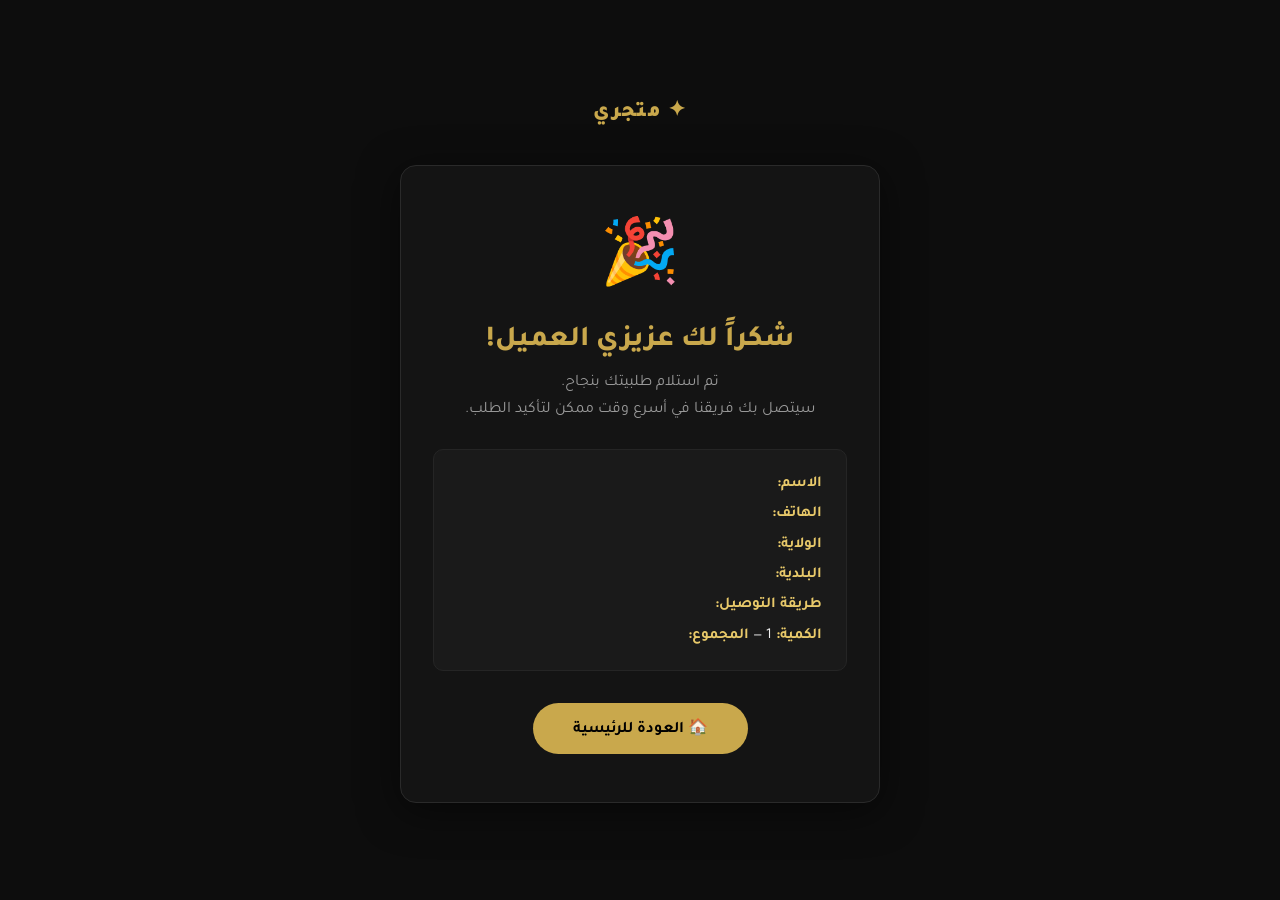
<file: thank-you.html>
<!DOCTYPE html>
<html lang="ar" dir="rtl">
<head>
  <!-- Google tag (gtag.js) -->
  <script async src="https://www.googletagmanager.com/gtag/js?id=G-M1HKSPLLCP"></script>
  <script>
    window.dataLayer = window.dataLayer || [];
    function gtag(){dataLayer.push(arguments);}
    gtag('js', new Date());
    gtag('config', 'G-M1HKSPLLCP');
  </script>

  <meta charset="UTF-8"/>
  <meta name="viewport" content="width=device-width, initial-scale=1.0"/>
  <title>شكراً لك — متجري</title>
  <meta name="robots" content="noindex, nofollow"/>
  <link href="https://fonts.googleapis.com/css2?family=Tajawal:wght@300;400;500;700;800;900&display=swap" rel="stylesheet"/>

  <!-- Meta Pixel Code -->
  <script>
  !function(f,b,e,v,n,t,s)
  {if(f.fbq)return;n=f.fbq=function(){n.callMethod?
  n.callMethod.apply(n,arguments):n.queue.push(arguments)};
  if(!f._fbq)f._fbq=n;n.push=n;n.loaded=!0;n.version='2.0';
  n.queue=[];t=b.createElement(e);t.async=!0;
  t.src=v;s=b.getElementsByTagName(e)[0];
  s.parentNode.insertBefore(t,s)}(window, document,'script',
  'https://connect.facebook.net/en_US/fbevents.js');
  fbq('init', '1980311795928748');
  fbq('track', 'PageView');
  </script>
  <noscript><img height="1" width="1" style="display:none"
  src="https://www.facebook.com/tr?id=1980311795928748&ev=PageView&noscript=1"
  /></noscript>
  <!-- End Meta Pixel Code -->

  <!-- TikTok Pixel Code Start -->
  <script>
  !function (w, d, t) {
    w.TiktokAnalyticsObject=t;var ttq=w[t]=w[t]||[];ttq.methods=["page","track","identify","instances","debug","on","off","once","ready","alias","group","enableCookie","disableCookie","holdConsent","revokeConsent","grantConsent"],ttq.setAndDefer=function(t,e){t[e]=function(){t.push([e].concat(Array.prototype.slice.call(arguments,0)))}};for(var i=0;i<ttq.methods.length;i++)ttq.setAndDefer(ttq,ttq.methods[i]);ttq.instance=function(t){for(
  var e=ttq._i[t]||[],n=0;n<ttq.methods.length;n++)ttq.setAndDefer(e,ttq.methods[n]);return e},ttq.load=function(e,n){var r="https://analytics.tiktok.com/i18n/pixel/events.js",o=n&&n.partner;ttq._i=ttq._i||{},ttq._i[e]=[],ttq._i[e]._u=r,ttq._t=ttq._t||{},ttq._t[e]=+new Date,ttq._o=ttq._o||{},ttq._o[e]=n||{};n=document.createElement("script")
  ;n.type="text/javascript",n.async=!0,n.src=r+"?sdkid="+e+"&lib="+t;e=document.getElementsByTagName("script")[0];e.parentNode.insertBefore(n,e)};
    ttq.load('D8QQ563C77U082M86G6G');
    ttq.page();
  }(window, document, 'ttq');
  </script>
  <!-- TikTok Pixel Code End -->

  <style>
    *, *::before, *::after { box-sizing: border-box; margin: 0; padding: 0; }

    :root {
      --bg: #0d0d0d;
      --card: #141414;
      --gold: #C9A84C;
      --gold2: #e8c96a;
      --text1: #f0f0f0;
      --text2: #999;
      --radius: 16px;
    }

    body {
      font-family: 'Tajawal', sans-serif;
      background: var(--bg);
      color: var(--text1);
      min-height: 100vh;
      display: flex;
      flex-direction: column;
      align-items: center;
      justify-content: center;
      padding: 2rem 1rem;
      text-align: center;
    }

    .card {
      background: var(--card);
      border: 1px solid #2a2a2a;
      border-radius: var(--radius);
      padding: 3rem 2rem;
      max-width: 480px;
      width: 100%;
      box-shadow: 0 8px 40px rgba(0,0,0,.5);
    }

    .icon {
      font-size: 4rem;
      margin-bottom: 1.2rem;
      animation: pop .5s cubic-bezier(.34,1.56,.64,1) both;
    }

    @keyframes pop {
      from { transform: scale(0); opacity: 0; }
      to   { transform: scale(1); opacity: 1; }
    }

    h1 {
      font-size: 1.8rem;
      font-weight: 800;
      color: var(--gold);
      margin-bottom: .8rem;
    }

    p {
      color: var(--text2);
      font-size: 1rem;
      line-height: 1.7;
      margin-bottom: 1.5rem;
    }

    .order-info {
      background: #1a1a1a;
      border-radius: 10px;
      padding: 1.2rem 1.5rem;
      text-align: right;
      margin-bottom: 2rem;
      font-size: .95rem;
      line-height: 2;
      border: 1px solid #252525;
    }

    .order-info strong {
      color: var(--gold2);
    }

    .btn-home {
      display: inline-block;
      background: var(--gold);
      color: #000;
      font-family: 'Tajawal', sans-serif;
      font-weight: 700;
      font-size: 1rem;
      padding: .85rem 2.5rem;
      border-radius: 50px;
      border: none;
      cursor: pointer;
      text-decoration: none;
      transition: background .2s, transform .15s;
    }

    .btn-home:hover {
      background: var(--gold2);
      transform: translateY(-2px);
    }

    .logo {
      font-size: 1.3rem;
      font-weight: 900;
      color: var(--gold);
      margin-bottom: 2.5rem;
      letter-spacing: .05em;
    }
  </style>
</head>
<body>

  <div class="logo">✦ متجري</div>

  <div class="card">
    <div class="icon">🎉</div>
    <h1>شكراً لك عزيزي العميل!</h1>
    <p>تم استلام طلبيتك بنجاح.<br/>سيتصل بك فريقنا في أسرع وقت ممكن لتأكيد الطلب.</p>

    <div class="order-info" id="order-info">
      <!-- تُملأ ديناميكياً من URL params -->
    </div>

    <a href="index.html" class="btn-home">🏠 العودة للرئيسية</a>
  </div>

  <script>
    // ─── قراءة بيانات الطلب من URL params ───
    const params = new URLSearchParams(window.location.search);
    const fname    = params.get('fname') || '';
    const lname    = params.get('lname') || '';
    const phone    = params.get('phone') || '';
    const wilaya   = params.get('wilaya') || '';
    const baladia  = params.get('baladia') || '';
    const delivery = params.get('delivery') || '';
    const address  = params.get('address') || '';
    const qty      = params.get('qty') || '1';
    const total    = params.get('total') || '';
    const value    = parseInt(params.get('value') || '5490');
    const isHome   = delivery === 'توصيل للمنزل';

    // ─── عرض بيانات الطلب ───
    const info = document.getElementById('order-info');
    info.innerHTML = `
      <strong>الاسم:</strong> ${fname} ${lname}<br/>
      <strong>الهاتف:</strong> ${phone}<br/>
      <strong>الولاية:</strong> ${wilaya}<br/>
      <strong>البلدية:</strong> ${baladia}<br/>
      <strong>طريقة التوصيل:</strong> ${delivery}<br/>
      ${isHome && address ? `<strong>العنوان:</strong> ${address}<br/>` : ''}
      <strong>الكمية:</strong> ${qty} — <strong>المجموع:</strong> ${total}
    `;

    // ─── تتبع Meta Pixel — Purchase ───
    if (typeof fbq !== 'undefined') {
      fbq('track', 'Purchase', {
        value: value,
        currency: 'DZD',
        num_items: parseInt(qty)
      });
    }

    // ─── تتبع TikTok Pixel — PlaceAnOrder ───
    if (typeof ttq !== 'undefined') {
      ttq.track('PlaceAnOrder', {
        value: value,
        currency: 'DZD',
        quantity: parseInt(qty)
      });
    }
  </script>

</body>
</html>
</file>
